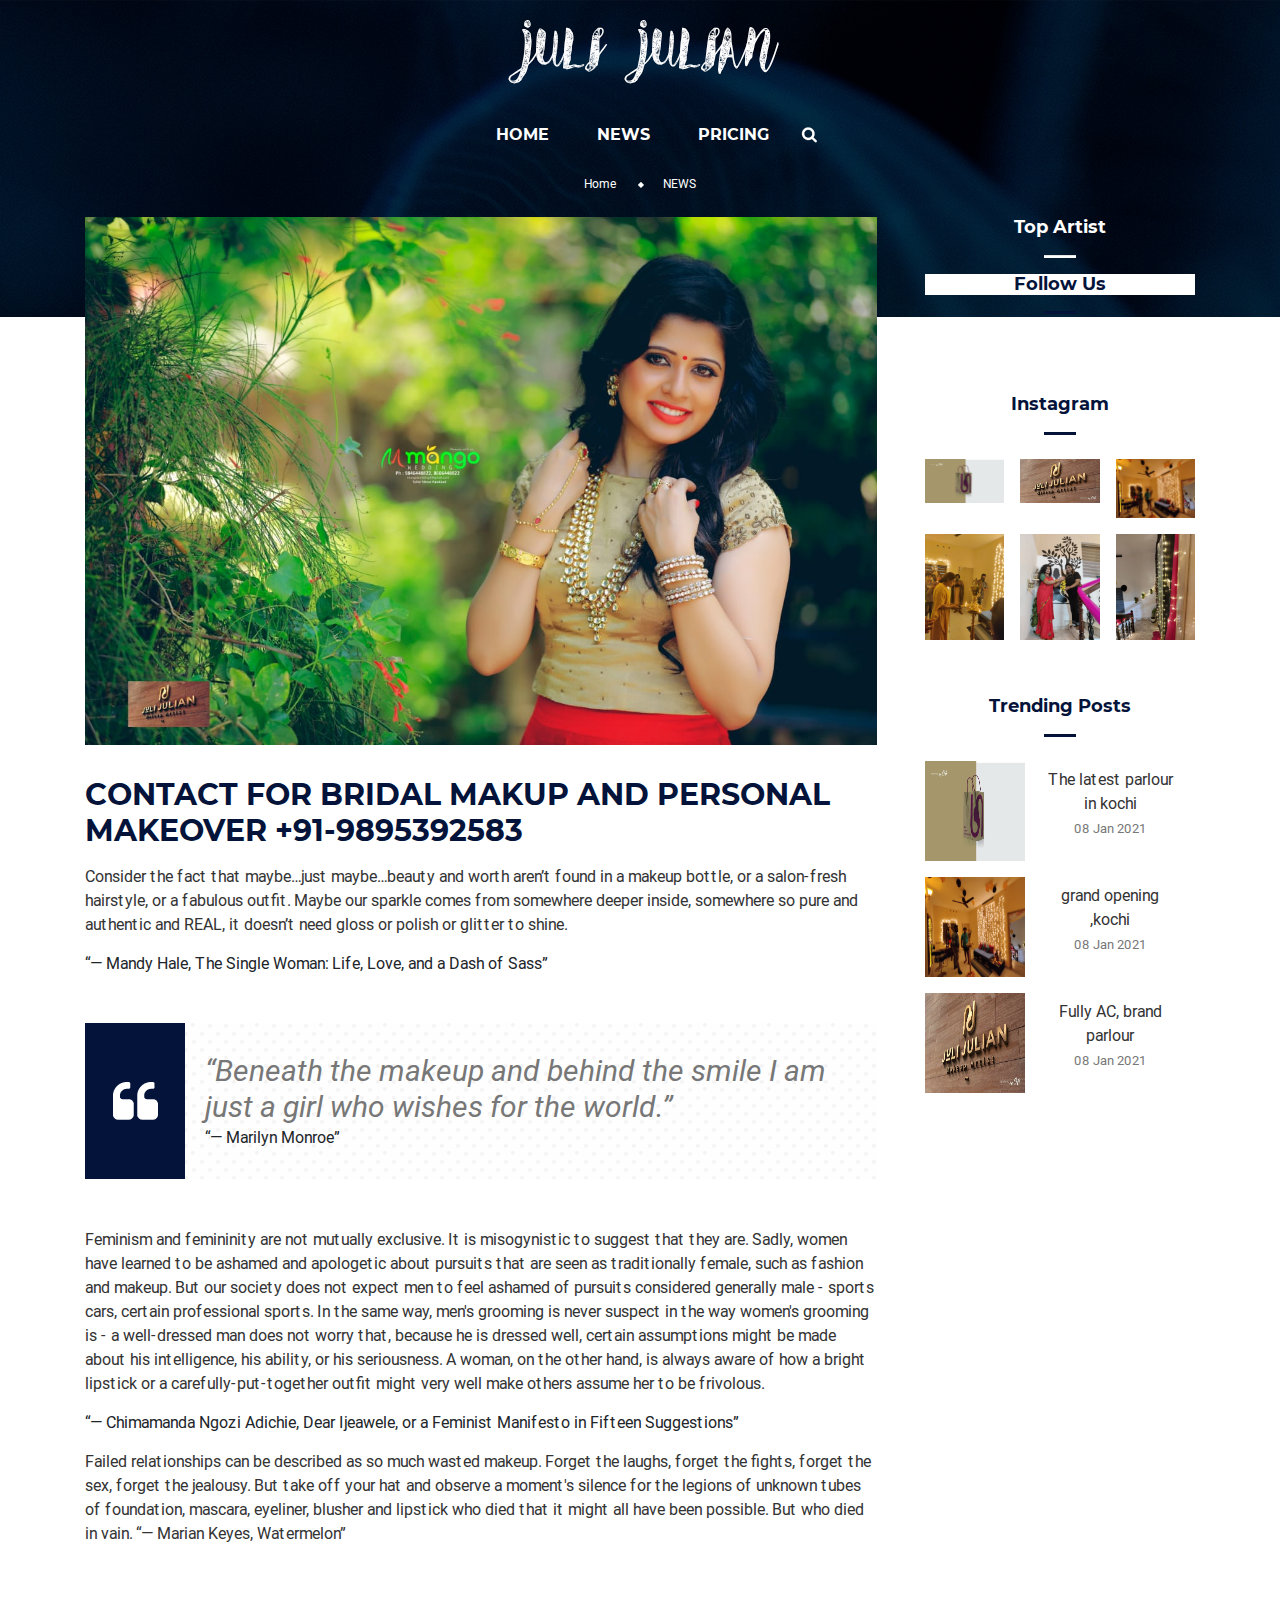
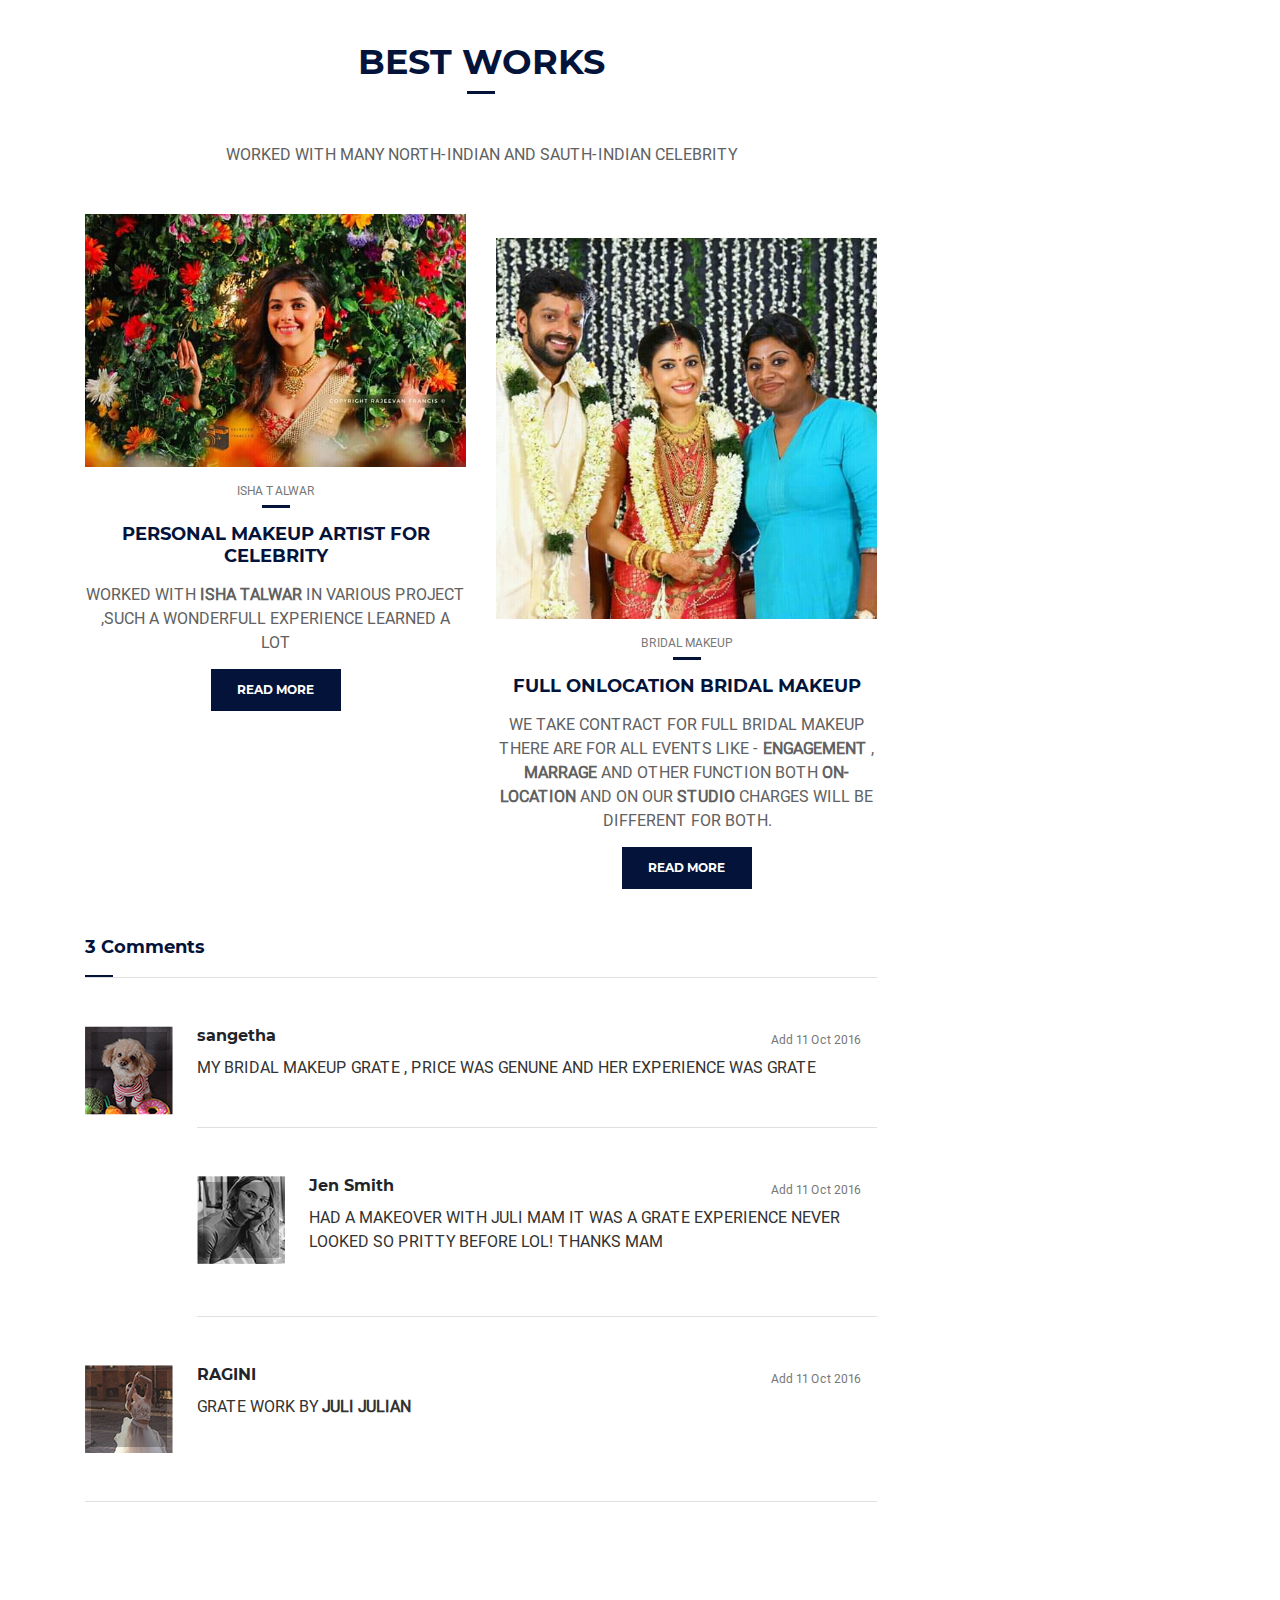
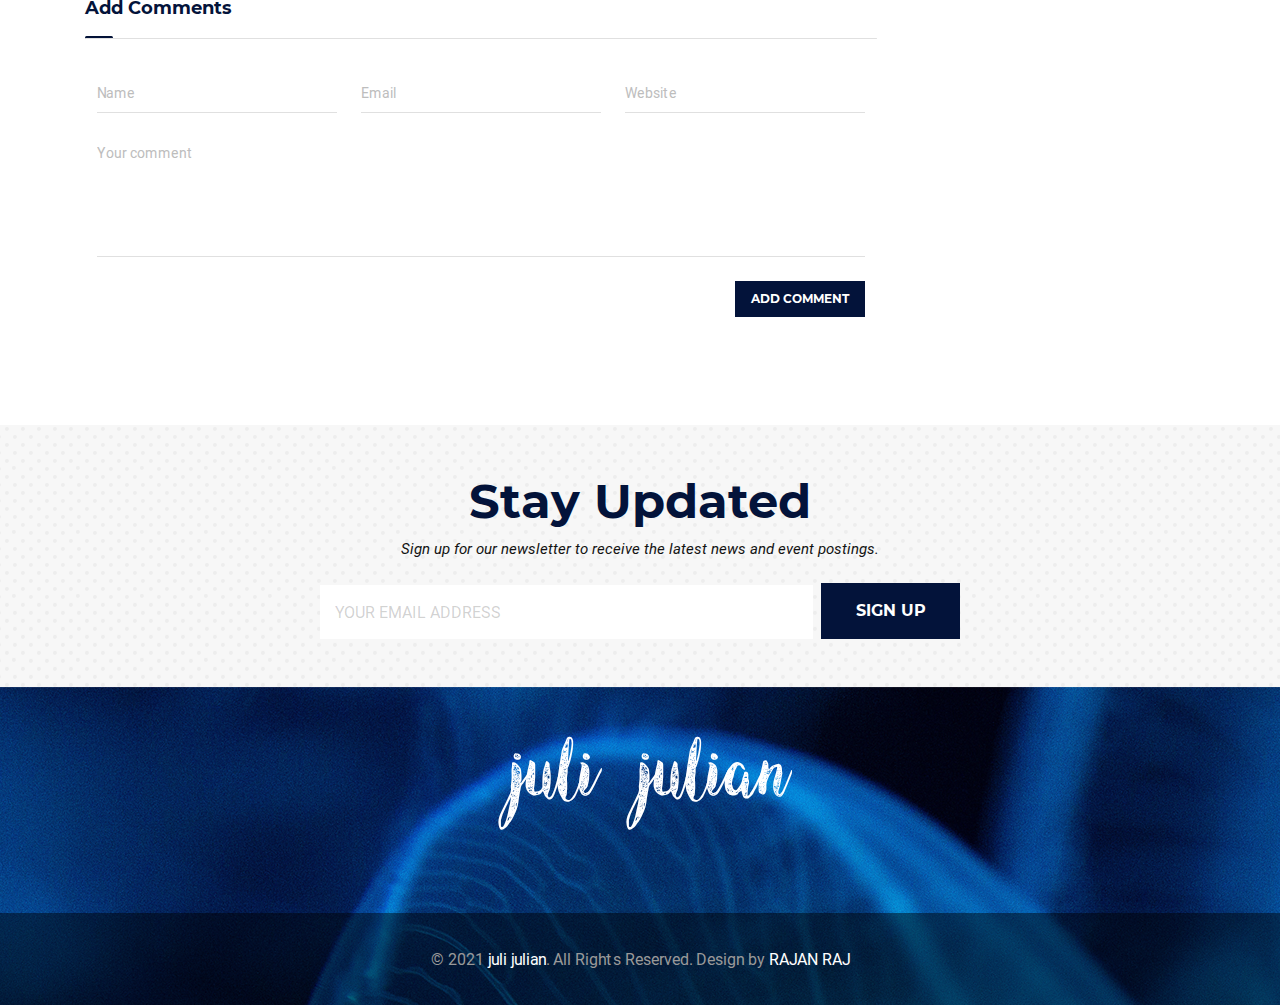
<file: article.html>
<!doctype html>
<html lang="en">

<head>
    <!-- Required meta tags -->
    <meta charset="utf-8">
    <meta name="viewport" content="width=device-width, initial-scale=1, shrink-to-fit=no">
    <link rel="stylesheet" href="https://use.fontawesome.com/releases/v5.7.2/css/all.css"
        integrity="sha384-fnmOCqbTlWIlj8LyTjo7mOUStjsKC4pOpQbqyi7RrhN7udi9RwhKkMHpvLbHG9Sr" crossorigin="anonymous">
    <link rel="stylesheet" href="assets/css/bootstrap.min.css">
    <link rel="stylesheet" href="assets/css/style.css">
    <title>juli julian</title>
</head>

<body class="article-pg">
    <header class="mt-0 pt-0">
        <div class="bg-cover clearfix pt-3">
            <h2 class="logo">JULI JULIAN</h2>
            <nav class="nav nav-fill mx-auto">
                <li class="nav-item">
                    <a class="nav-link" href="https://www.facebook.com/juli.anil.9" target="_blank"><i
                            class="fab fa-facebook-f"></i></a>
                </li>
                <!-- <li class="nav-item">
                    <a class="nav-link" href="#" target="_blank"><i
                            class="fab fa-twitter"></i></a>
                </li> -->
                <li class="nav-item">
                    <a class="nav-link" href="https://www.instagram.com/juli_julian_makeover_studio/"><i class="fab fa-instagram"></i></a>
                </li>
                <li class="nav-item">
                    <a class="nav-link" href="https://www.youtube.com/channel/UC0j5ozGQ_A8vjv7QcT7unsg"><i class="fab fa-youtube"></i></a>
                </li>
                <!-- <li class="nav-item">
                    <a class="nav-link" href="#"><i class="fas fa-rss"></i></a>
                </li> -->
            </nav>
            <input type="text" id="nav-search" class="nav-search mx-auto" name="" class="form-control">
            <div class="ml-0 mr-0 pb-1">
                <nav class="navbar navbar-expand-md">
                    <button class="navbar-toggler ml-auto" data-target="#my-nav" data-toggle="collapse"
                        aria-controls="my-nav" aria-expanded="false" onclick="myFunction(this)"
                        aria-label="Toggle navigation">
                        <span class="bar1"></span> <span class="bar2"></span> <span class="bar3"></span>
                    </button>
                    <div id="my-nav" class="collapse navbar-collapse">
                        <ul class="navbar-nav mx-auto">
                            <li class="nav-item">
                                <a class="nav-link" href="index.html">HOME</a>
                            </li>
                            <li class="nav-item">
                                <a class="nav-link" href="article.html">NEWS</a>
                            </li>
                            <li class="nav-item">
                                <a class="nav-link" href="pricing.html">PRICING</a>
                            </li>
                            <!-- <li class="nav-item">
                                <a class="nav-link" href="pricing.html">CELEBS</a>
                            </li>
                            <li class="nav-item">
                                <a class="nav-link" href="pricing.html">PARLOUR</a>
                            </li>
                            <li class="nav-item">
                                <a class="nav-link" href="pricing.html">ON LOCATION</a>
                            </li> -->
                            <li class="nav-item">
                                <form action="" method="POST">
                                    <div class="input-group mt-0 mx-auto" style="width:16px;">
                                        <div class="">
                                            <img src="assets/images/search-icon.png" id="toggle-search"
                                                class="ml-2 toggle-search" alt="search icon">
                                        </div>
                                    </div>
                                </form>
                            </li>
                        </ul>
                    </div>
                </nav>
            </div>
            <ul class="nav nav-fill mx-auto breadc pb-3">
                <li class="nav-item">
                    <a class="nav-link active" href="index.html">Home</a>
                </li>
                <li><img src="assets/images/star-shape.png" class="mt-2" alt=""></li>
                <li class="nav-item">
                    <a class="nav-link" href="#">NEWS</a>
                </li>
            </ul>
        </div>
    </header>
    <div class="container-fluid ar-content">
        <div class="container">
            <div class="row">
                <div class="col-lg-9 pr-5">
                    <!-- big image area--------------------------------------- -->
                    <div class="card ar-img-over">
                        <img class="card-img" src="assets/images/new-asset/pic23.jpeg" alt="">
                        <div class="card-img-overlay">
                            <a href="#" class="d-flex align-items-center justify-content-center"><img
                                    src="assets/images/full-screen.png" alt=""></a>
                        </div>
                    </div>
                    <div class="row date-time mt-3">
                        <div class="col text-white">
                            <!-- <a href="#"> <i class="fas fa-retweet"></i> Share</a> -->
                        </div>
                        <!-- <div class="col text-right"><a href="#"> June 3, 2020 &nbsp; 6 <i class="far fa-comments"></i></a></div> -->
                    </div>
                    <h2>CONTACT FOR BRIDAL MAKUP AND PERSONAL MAKEOVER +91-9895392583</h2>
                    <p>
                        Consider the fact that maybe…just maybe…beauty and worth aren’t found in a makeup bottle, or a
                        salon-fresh hairstyle, or a fabulous outfit. Maybe our sparkle comes from somewhere deeper
                        inside, somewhere so pure and authentic and REAL, it doesn’t need gloss or polish or glitter to
                        shine.

                    </p>
                    <q>― Mandy Hale, The Single Woman: Life, Love, and a Dash of Sass</q>
                    <div class="media my-5">
                        <div class="q-box d-flex align-items-center justify-content-center"><img
                                src="assets/images/quote.png" alt=""></div>
                        <div class="bbg media-body">
                            <h5 class="mb-0">“Beneath the makeup and behind the smile I am just a girl who wishes for
                                the world.”</h5>
                            <q>― Marilyn Monroe</q>
                        </div>
                    </div>
                    <p>
                        Feminism and femininity are not mutually exclusive. It is misogynistic to suggest that they are.
                        Sadly, women have learned to be ashamed and apologetic about pursuits that are seen as
                        traditionally female, such as fashion and makeup. But our society does not expect men to feel
                        ashamed of pursuits considered generally male - sports cars, certain professional sports. In the
                        same way, men's grooming is never suspect in the way women's grooming is - a well-dressed man
                        does not worry that, because he is dressed well, certain assumptions might be made about his
                        intelligence, his ability, or his seriousness. A woman, on the other hand, is always aware of
                        how a bright lipstick or a carefully-put-together outfit might very well make others assume her
                        to be frivolous.</p>
                    <q>― Chimamanda Ngozi Adichie, Dear Ijeawele, or a Feminist Manifesto in Fifteen Suggestions</q>
                    <p> Failed relationships can be described as so much wasted makeup.
                        Forget the laughs, forget the fights, forget the sex, forget the jealousy. But take off your hat
                        and observe a moment's silence for the legions of unknown tubes of foundation, mascara,
                        eyeliner, blusher and lipstick who died that it might all have been possible. But who died in
                        vain.
                        <q>― Marian Keyes, Watermelon</q>
                    </p>
                    <h2 class="text-center fs-35 mt-5 pt-5 mb-0 pb-2">BEST WORKS</h2>
                    <hr class="mt-0 pt-0" />
                    <p class="text-center second-clr my-5">WORKED WITH MANY NORTH-INDIAN AND SAUTH-INDIAN  
                       CELEBRITY</p>
                    <div class="row">
                        <div class="col-md-6">
                            <img src="assets/images/new-asset/pic12.jpeg" class="w-100" alt="">
                            <p class="img-tag text-center">ISHA TALWAR</p>
                            <hr class="mt-0" />
                            <h3 class="text-center">PERSONAL MAKEUP ARTIST FOR CELEBRITY</h3>
                            <!-- <ul class="nav nav-fill mx-auto pb-3">
                                <li class="nav-item">
                                    <a class="nav-link" href="#">By John Doe</a>
                                </li>
                                <li><span>.</span></li>
                                <li class="nav-item">
                                    <a class="nav-link" href="#">10 Oct 2020</a>
                                </li>
                                <li><span>.</span></li>
                                <li class="nav-item">
                                    <a class="nav-link" href="#">12 Comments</a>
                                </li>
                            </ul> -->
                            <p class="second-clr text-center">WORKED WITH <B>ISHA TALWAR </B>
                            IN VARIOUS PROJECT ,SUCH A WONDERFULL EXPERIENCE 
                                LEARNED A LOT </p>
                            <a href="#" class="btn text-uppercase text-center mx-auto">Read More</a>
                        </div>
                        <div class="col-md-6 mt-md-4">
                            <img src="assets/images/new-asset/pic15.jpeg" class="w-100" alt="">
                            <p class="img-tag text-center">BRIDAL MAKEUP</p>
                            <hr class="mt-0" />
                            <h3 class="text-center">FULL ONLOCATION BRIDAL MAKEUP </h3>
                            <!-- <ul class="nav nav-fill mx-auto pb-3">
                                <li class="nav-item">
                                    <a class="nav-link" href="#">RAGINI</a>
                                </li>
                                <li><span>.</span></li>
                                <li class="nav-item">
                                    <a class="nav-link" href="#">10 Oct 2016</a>
                                </li>
                                <li><span>.</span></li>
                                <li class="nav-item">
                                    <a class="nav-link" href="#">12 Comments</a>
                                </li>
                            </ul> -->
                            <p class="second-clr text-center">WE TAKE CONTRACT FOR FULL BRIDAL MAKEUP THERE ARE 
                                FOR ALL EVENTS LIKE - <B>ENGAGEMENT</B> , <B>MARRAGE</B> AND OTHER FUNCTION 
                                BOTH <B>ON-LOCATION</B> AND ON OUR <B>STUDIO</B> CHARGES WILL BE DIFFERENT FOR BOTH. 
                            </p>
                            <a href="#" class="btn text-uppercase text-center mx-auto">Read More</a>
                        </div>
                    </div>
                    <div class="comment-section mt-5">
                        <h3>3 Comments</h3>
                        <hr class="ml-0" />
                        <div class="media pt-5">
                            <div class="card mr-4">
                                <img src="assets/images/comment-user1.png" alt="" class="card-img">
                                <div class="card-img-overlay">
                                </div>
                            </div>
                            <div class="media-body">
                                <div class="row">
                                    <div class="col text-left">
                                        <h4>sangetha</h4>
                                    </div>
                                    <div class="col text-right">
                                        <p class="my-0"><span>Add 11 Oct 2016</span> <a href="#" class="ml-3"></a>
                                        </p>
                                    </div>
                                </div>
                                <p>MY BRIDAL MAKEUP GRATE , PRICE WAS GENUNE AND HER EXPERIENCE WAS GRATE </p>
                                <div class="media py-5 mt-5 both-border">
                                    <div class="card mr-4">
                                        <img src="assets/images/comment-user2.png" alt="" class="card-img">
                                        <div class="card-img-overlay">
                                        </div>
                                    </div>
                                    <div class="media-body">
                                        <div class="row">
                                            <div class="col text-left">
                                                <h4>Jen Smith</h4>
                                            </div>
                                            <div class="col text-right">
                                                <p class="my-0"><span>Add 11 Oct 2016</span> <a href="#"
                                                        class="ml-3"></a></p>
                                            </div>
                                        </div>
                                        <p>HAD A MAKEOVER WITH JULI MAM IT WAS A GRATE EXPERIENCE NEVER LOOKED SO PRITTY BEFORE LOL! THANKS MAM</p>
                                    </div>
                                </div>
                            </div>
                        </div>
                        <div class="media py-5 bottom-border">
                            <div class="card mr-4">
                                <img src="assets/images/comment-user3.png" alt="" class="card-img">
                                <div class="card-img-overlay">
                                </div>
                            </div>
                            <div class="media-body">
                                <div class="row">
                                    <div class="col text-left">
                                        <h4>RAGINI</h4>
                                    </div>
                                    <div class="col text-right">
                                        <p class="my-0"><span>Add 11 Oct 2016</span> <a href="#" class="ml-3"></a>
                                        </p>
                                    </div>
                                </div>
                                <p>GRATE WORK BY <B>JULI JULIAN</B></p>
                            </div>
                        </div>
                    </div>
                    <div class="comment-form my-5 pt-5">
                        <h3>Add Comments</h3>
                        <hr class="ml-0" />
                        <hr class="s-br" />
                        <table class="table table-borderless mt-4">
                            <tr>
                                <td><input type="text" class="form-control" placeholder="Name" /></td>
                                <td><input type="email" class="form-control" placeholder="Email" /> </td>
                                <td><input type="url" class="form-control" placeholder="Website" /> </td>
                            </tr>
                            <tr>
                                <td colspan="3"><textarea class="form-control" placeholder="Your comment"></textarea>
                                </td>
                            </tr>
                            <tr>
                                <td colspan="3"><button id="comment" class="btn text-uppercase ml-auto d-block" onclick="popUp()">Add Comment</button>
                                </td>
                            </tr>
                        </table>
                    </div>
                    
                </div>
                <!-- --------------------------------------------------------artist intro area--------- -->
                <div class="col-lg-3 pl-0">
                    <div class="sidebar">
                        <h3 class="text-center text-white">Top Artist</h3>
                        <hr class="bg-white" />
                        <div class="owl-carousel owl-carousel4 owl-theme">
                            <div>
                                <div class="card pb-5"> <img class="card-img link-img rounded"
                                        src="assets/images/new-asset/pic18.jpeg" alt="">
                                </div>
                                <h3 class="text-center mt-3 mb-0">Juli Julian</h3>
                                <p class="text-center mt-1 third-clr">Makeup Artist</p>
                            </div>
                            <div>
                                <div class="card pb-5"> <img class="card-img link-img rounded"
                                        src="assets/images/new-asset/pic18.jpeg" alt="">
                                </div>
                                <h3 class="text-center mt-3 mb-0">Juli Julian</h3>
                                <p class="text-center mt-1 third-clr">Makeup Artist</p>
                            </div>
                            <div>
                                <div class="card pb-5"> <img class="card-img link-img rounded"
                                        src="assets/images/new-asset/pic18.jpeg" alt="">
                                </div>
                                <h3 class="text-center mt-3 mb-0">Juli Julian</h3>
                                <p class="text-center mt-1 third-clr">Makeup Artist</p>
                            </div>
                            <div>
                                <div class="card pb-5"> <img class="card-img link-img rounded"
                                        src="assets/images/new-asset/pic18.jpeg" alt="">
                                </div>
                                <h3 class="text-center mt-3 mb-0">Juli Julian</h3>
                                <p class="text-center mt-1 third-clr">Makeup Artist</p>
                            </div>
                        </div>
                        <!-- ---------------------------------facebook post area ------------------ -->
                        <div class="owl-carousel bg-gray owl-carousel5 owl-theme my-5 pb-5">
                            <div>
                                <div class="card bg-gray">
                                    <h3 class="text-center mt-3 mb-0">Facebook Posts</h3>
                                    <hr class="mx-auto" />
                                    <p class="text-center mt-1">some post will go heair
                                        visit us on face book some post will go heair
                                        visit us on face book </p>
                                    <p class="text-center my-1"><span>14 minutes ago</span></p>
                                </div>
                            </div>
                            <div>
                                <div class="card bg-gray">
                                    <h3 class="text-center mt-3 mb-0">Facebook Posts</h3>
                                    <hr class="mx-auto" />
                                    <p class="text-center mt-1"> some post will go heair
                                        visit us on face book some post will go heair
                                        visit us on face book</p>
                                    <p class="text-center my-1"><span>14 minutes ago</span></p>
                                </div>
                            </div>
                            <div>
                                <div class="card bg-gray">
                                    <h3 class="text-center mt-3 mb-0">Facebook Posts</h3>
                                    <hr class="mx-auto" />
                                    <p class="text-center mt-1">some post will go heair
                                        visit us on face book some post will go heair
                                        visit us on face book </p>
                                    <p class="text-center my-1"><span>14 minutes ago</span></p>
                                </div>
                            </div>
                            <div>
                                <div class="card bg-gray">
                                    <h3 class="text-center mt-3 mb-0">Facebook Post</h3>
                                    <hr class="mx-auto" />
                                    <p class="text-center mt-1"> </p>
                                    <p class="text-center my-1"><span>14 minutes ago</span></p>
                                </div>
                            </div>
                        </div>
                        <h3 class="text-center bg-white">Follow Us</h3>
                        <hr class="mx-auto" />
                        <nav class="nav nav-fill mx-auto mb-5">
                            <li class="nav-item">
                                <a class="nav-link" href="https://www.facebook.com/juli.anil.9" target="_blank"><i
                                        class="fab fa-facebook-f"></i></a>
                            </li>
                            <!-- <li class="nav-item">
                                <a class="nav-link" href="#" target="_blank"><i
                                        class="fab fa-twitter"></i></a>
                            </li> -->
                            <li class="nav-item">
                                <a class="nav-link" href="https://www.instagram.com/juli_julian_makeover_studio/"><i class="fab fa-instagram"></i></a>
                            </li>
                            <li class="nav-item">
                                <a class="nav-link" href="https://www.youtube.com/channel/UC0j5ozGQ_A8vjv7QcT7unsg"><i class="fab fa-youtube"></i></a>
                            </li>
                            <!-- <li class="nav-item">
                                <a class="nav-link" href="#"><i class="fas fa-rss"></i></a>
                            </li> -->
                        </nav>
                        <!-- -------------------------------intagram pics will go here------------ -->
                        <h3 class="text-center">Instagram</h3>
                        <hr class="mx-auto" />
                        <div class="row insta-links mt-2">
                            <div class="col-md-4 col-sm-6 col-6">
                                <div class="card">
                                    <img class="card-img w-100" src="assets/images/new-asset/1.jpeg" alt="">
                                    <div class="card-img-overlay d-flex justify-content-center align-items-center">
                                        <a href="#"><img src="assets/images/right-icon.png" alt=""></a>
                                    </div>
                                </div>
                            </div>
                            <div class="col-md-4 col-sm-6 col-6">
                                <div class="card">
                                    <img class="card-img w-100" src="assets/images/new-asset/2.jpeg" alt="">
                                    <div class="card-img-overlay d-flex justify-content-center align-items-center">
                                        <a href="#"><img src="assets/images/right-icon.png" alt=""></a>
                                    </div>
                                </div>
                            </div>
                            <div class="col-md-4 col-sm-6 col-6">
                                <div class="card">
                                    <img class="card-img w-100" src="assets/images/new-asset/3.jpeg" alt="">
                                    <div class="card-img-overlay d-flex justify-content-center align-items-center">
                                        <a href="#"><img src="assets/images/right-icon.png" alt=""></a>
                                    </div>
                                </div>
                            </div>
                            <div class="col-md-4 col-sm-6 col-6">
                                <div class="card">
                                    <img class="card-img w-100" src="assets/images/new-asset/4.jpeg" alt="">
                                    <div class="card-img-overlay d-flex justify-content-center align-items-center">
                                        <a href="#"><img src="assets/images/right-icon.png" alt=""></a>
                                    </div>
                                </div>
                            </div>
                            <div class="col-md-4 col-sm-6 col-6">
                                <div class="card">
                                    <img class="card-img w-100" src="assets/images/new-asset/5.jpeg" alt="">
                                    <div class="card-img-overlay d-flex justify-content-center align-items-center">
                                        <a href="#"><img src="assets/images/right-icon.png" alt=""></a>
                                    </div>
                                </div>
                            </div>
                            <div class="col-md-4 col-sm-6 col-6">
                                <div class="card">
                                    <img class="card-img w-100" src="assets/images/new-asset/6.jpeg" alt="">
                                    <div class="card-img-overlay d-flex justify-content-center align-items-center">
                                        <a href="#"><img src="assets/images/right-icon.png" alt=""></a>
                                    </div>
                                </div>
                            </div>
                        </div>
                        <h3 class="text-center mt-5">Trending Posts</h3>
                        <hr class="mx-auto" />
                        <div class="tranding-posts mt-4">
                            <div class="media my-3">
                                <div class="d-flex align-items-center justify-content-center"><a href="#"><img
                                            style="width: 100px; height: 100px;" src="assets/images/new-asset/1.jpeg"
                                            alt=""></a></div>
                                <div
                                    class="media-body text-center d-flex align-items-center justify-content-center flex-column px-3">
                                    <a href="#">The latest parlour
                                        in kochi</a>
                                    <p class="mt-1">08 Jan 2021</p>
                                </div>
                            </div>
                            <div class="media my-3">
                                <div class="d-flex align-items-center justify-content-center"><a href="#"><img
                                            style="width: 100px; height: 100px;" src="assets/images/new-asset/3.jpeg"
                                            alt=""></a></div>
                                <div
                                    class="media-body text-center d-flex align-items-center justify-content-center flex-column px-3">
                                    <a href="#">grand opening
                                        ,kochi</a>
                                    <p class="mt-1">08 Jan 2021</p>
                                </div>
                            </div>
                            <div class="media my-3">
                                <div class="d-flex align-items-center justify-content-center"><a href="#"><img
                                            style="width: 100px; height: 100px;" src="assets/images/new-asset/2.jpeg"
                                            alt=""></a></div>
                                <div
                                    class="media-body text-center d-flex align-items-center justify-content-center flex-column px-3">
                                    <a href="#">Fully AC,
                                        brand parlour</a>
                                    <p class="mt-1">08 Jan 2021</p>
                                </div>
                            </div>
                        </div>
                    </div>
                </div>
            </div>
        </div>
    </div>
    <div class="container-fluid jumbotron-fluid stay mt-5 pt-5 pb-5">
        <h2 class="text-center">Stay Updated</h2>
        <p class="text-center mt-2">Sign up for our newsletter to receive the latest news and event postings.</p>
        <div class="input-group mt-4 mx-auto" style="max-width: 640px">
            <input type="email" class="form-control" placeholder="YOUR EMAIL ADDRESS">
            <div class="">
                <button class="btn btn-success ml-2" type="submit" onclick="popUp2()" >SIGN UP</button>
            </div>
        </div>
    </div>
    <footer class="container-fluid pt-5">
        <div class="container">
            <h2 class="logo text-center">juli julian</h2>
            <nav class="nav nav-fill mx-auto mt-5">
                <li class="nav-item">
                    <a class="nav-link" href="https://www.facebook.com/juli.anil.9" target="_blank"><i
                            class="fab fa-facebook-f"></i></a>
                </li>
                <!-- <li class="nav-item">
                    <a class="nav-link" href="#" target="_blank"><i
                            class="fab fa-twitter"></i></a>
                </li> -->
                <li class="nav-item">
                    <a class="nav-link" href="https://www.instagram.com/juli_julian_makeover_studio/"><i class="fab fa-instagram"></i></a>
                </li>
                <li class="nav-item">
                    <a class="nav-link" href="https://www.youtube.com/channel/UC0j5ozGQ_A8vjv7QcT7unsg"><i class="fab fa-youtube"></i></a>
                </li>
                <!-- <li class="nav-item">
                    <a class="nav-link" href="#"><i class="fas fa-rss"></i></a>
                </li> -->
            </nav>
        </div>
        <div class="copyright mt-4">
            <p class="text-center">&copy; 2021 <a href="#" class="text-white">juli julian</a>. All Rights Reserved. Design
                by <a href="#" target="_blank" class="text-white">RAJAN RAJ</a></p>
        </div>
    </footer>
    
    <!-- <footer class="container-fluid pt-5">
        <div class="container">
            <h2 class="logo text-center">JULY JULIAN</h2>
            <nav class="nav nav-fill mx-auto mt-5">
                <li class="nav-item">
                    <a class="nav-link" href="https://facebook.com/fh5co" target="_blank"><i
                            class="fab fa-facebook-f"></i></a>
                </li>
                <li class="nav-item">
                    <a class="nav-link" href="https://facebook.com/fh5co" target="_blank"><i
                            class="fab fa-twitter"></i></a>
                </li>
                <li class="nav-item">
                    <a class="nav-link" href="#"><i class="fab fa-instagram"></i></a>
                </li>
                <li class="nav-item">
                    <a class="nav-link" href="#"><i class="fab fa-google-plus-g"></i></a>
                </li>
                <li class="nav-item">
                    <a class="nav-link" href="#"><i class="fas fa-rss"></i></a>
                </li>
            </nav>
        </div>
        <div class="copy-right mt-4">
            <p class="text-center">&copy; 2019 <a href="#" class="text-white">JULI JULIAN</a>. All Rights Reserved.
                Design
                by <a href="https://freehtml5.co/shahala" target="_blank" class="text-white">rajan.com</a>.</p>
        </div>
    </footer> -->
    <script src="assets/js/popper.min.js"></script>
    <script src="assets/js/jquery-1.12.0.min.js"></script>
    <script src="assets/js/bootstrap.min.js"></script>
    <script src="assets/js/owl.carousel.min.js"></script>
    <script src="assets/js/article.js"></script>
    <!-- j query cdn---------------- -->
    <script src="https://ajax.googleapis.com/ajax/libs/jquery/3.5.1/jquery.min.js"></script>
    <script>
        function popUp(){
            alert("your comment will be added once verified thanks!")
        }
        function popUp2(){
            alert("congrats! we will keep you updated thanks")
        }



        // $(function(){
        //     $('comment').click(function(){
        //         $("popupdiv").dialog( {
        //             title:"juli julian says",
        //             width:600px,
        //             height:400px,
        //             modal:true,
        //             buttons:{
        //                 Close:
        //                 function(){
        //                     $(this).dialog('close');
        //                 }
        //                 }
        //             }
        //         });
        //     });
        // });
        
    </script>
</body>

</html>
</file>
<file: assets/css/style.css>
/*
 * Shahala: Free Template by FreeHTML5.co
 * Author: https://freehtml5.co
 * Facebook: https://facebook.com/fh5co
 * Twitter: https://twitter.com/fh5co
 */
 
html, body, div, span, applet, object, iframe,
h1, h2, h3, h4, h5, h6, p, blockquote, pre,
a, abbr, acronym, address, big, cite, code,
del, dfn, em, img, ins, kbd, q, s, samp,
small, strike, strong, sub, sup, tt, var,
b, u, i, center,
dl, dt, dd, ol, ul, li,
fieldset, form, label, legend,
table, caption, tbody, tfoot, thead, tr, th, td,
article, aside, canvas, details, embed,
figure, figcaption, footer, header, hgroup,
menu, nav, output, ruby, section, summary,
time, mark, audio, video {
  margin: 0;
  padding: 0; }

@font-face {
  font-family: "Angeline_Vintage";
  src: url(../fonts/Angeline_Vintage.ttf); }
@font-face {
  font-family: "Montserrat-Bold";
  src: url(../fonts/Montserrat-Bold.ttf); }
@font-face {
  font-family: "Roboto-Regular";
  src: url(../fonts/Roboto-Regular.ttf); }
@font-face {
  font-family: "Roboto-Italic";
  src: url(../fonts/Roboto-Italic.ttf); }
body {
  font-family: "Roboto-Regular";
  font-size: 16px; }

h1, h2, h3, h4, h5, h6 {
  font-family: "Montserrat-Bold"; }

.container-fluid {
  padding: 0; }

.card {
  border: none;
  border-radius: 0; }
  .card img {
    border-radius: 0; }

header .card a, .vr-gallery a.btn {
  background-color: #03133a;
  width: 200px;
  padding: 12px 0;
  color: #ffffff;
  font-family: "Montserrat-Bold";
  margin-top: 20px;
  border-radius: 0; }
  header .card a:hover, .vr-gallery a.btn:hover {
    background: #ffffff;
    color: #03133a; }

header {
  background-image: url(../images/home-bg.png);
  text-align: center;
  padding: 20px 0;
  padding-bottom: 50px; }
  header .bg-cover {
    background: rgba(0, 0, 0, 0.7); }
  header .input-group input {
    display: none; }
  header h2.logo {
    font-size: 50px;
    font-family: "Angeline_Vintage";
    color: #ffffff;
    margin-top: 5px;
    margin-bottom: 10px; }
  header .nav-fill {
    max-width: 250px; }
    header .nav-fill a {
      color: #ffffff; }
    header .nav-fill li:hover a {
      color: #03133a; }
  header .navbar li.nav-item a.nav-link {
    font-family: "Montserrat-Bold";
    color: #ffffff;
    padding-right: 1.5rem;
    padding-left: 1.5rem; }
  header .card {
    color: #ffffff; }
    header .card p {
      text-transform: uppercase; }
    header .card hr {
      margin-top: 5px;
      width: 30px;
      border: 1px solid #03133a; }
    header .card h2 {
      font-size: 40px;
      max-width: 510px;
      margin: 20px auto; }
    @media (max-width: 1299px) {
      header .card h2 {
        font-size: 24px; }
      header .card a {
        width: auto;
        padding: 8px 15px;
        font-size: 12px; } }
    @media (max-width: 767px) {
      header .card h2 {
        font-size: 36px; }
      header .card a {
        width: auto;
        padding: 12px 15px;
        font-size: 16px; } }
    @media (max-width: 500px) {
      header .card h2 {
        font-size: 24px; }
      header .card a {
        width: auto;
        padding: 8px 15px;
        font-size: 14px; } }
  header .col-md-3 {
    text-align: center;
    padding: 5px 2.5px !important; }
    header .col-md-3.first {
      padding-left: 15px !important; }
    header .col-md-3.last {
      padding-right: 15px !important; }
    header .col-md-3 img {
      max-height: 227px; }
    header .col-md-3 h5 {
      position: relative;
      left: 50%;
      top: 50%;
      transform: translate(-50%, -50%); }
  header .bar1, header .bar2, header .bar3 {
    width: 25px;
    height: 2px;
    background-color: #fff;
    margin: 5px 0;
    transition: 0.4s;
    display: block;
    position: relative; }
  header .change .bar1 {
    -webkit-transform: rotate(-42deg) translate(-2px, 6px);
    transform: rotate(-42deg) translate(-2px, 6px); }
  header .change .bar2 {
    opacity: 0; }
  header .change .bar3 {
    -webkit-transform: rotate(46deg) translate(-4px, -8px);
    transform: rotate(46deg) translate(-4px, -8px); }

.nav-search {
  display: none;
  max-width: 600px;
  width: 100%;
  margin: 10px 0;
  padding: 10px;
  height: auto; }

.toggle-search {
  margin-top: 12px;
  cursor: pointer; }

.owl-carousel, .owl-carousel .owl-item {
  -webkit-tap-highlight-color: transparent;
  position: relative; }

.owl-carousel {
  display: none;
  width: 100%;
  z-index: 1; }

.owl-carousel .owl-stage {
  position: relative;
  -ms-touch-action: pan-Y;
  touch-action: manipulation;
  -moz-backface-visibility: hidden; }

.owl-carousel .owl-stage:after {
  content: ".";
  display: block;
  clear: both;
  visibility: hidden;
  line-height: 0;
  height: 0; }

.owl-carousel .owl-stage-outer {
  position: relative;
  overflow: hidden;
  -webkit-transform: translate3d(0, 0, 0); }

.owl-carousel .owl-item, .owl-carousel .owl-wrapper {
  -webkit-backface-visibility: hidden;
  -moz-backface-visibility: hidden;
  -ms-backface-visibility: hidden;
  -webkit-transform: translate3d(0, 0, 0);
  -moz-transform: translate3d(0, 0, 0);
  -ms-transform: translate3d(0, 0, 0); }

.owl-carousel .owl-item {
  min-height: 1px;
  float: left;
  -webkit-backface-visibility: hidden;
  -webkit-touch-callout: none; }

.owl-carousel .owl-item img {
  display: block;
  width: 100%; }

.owl-carousel .owl-dots.disabled, .owl-carousel .owl-nav.disabled {
  display: none; }

.no-js .owl-carousel, .owl-carousel.owl-loaded {
  display: block; }

.owl-carousel .owl-dot, .owl-carousel .owl-nav .owl-next, .owl-carousel .owl-nav .owl-prev {
  cursor: pointer;
  -webkit-user-select: none;
  -khtml-user-select: none;
  -moz-user-select: none;
  -ms-user-select: none;
  user-select: none; }

.owl-carousel .owl-nav button.owl-next, .owl-carousel .owl-nav button.owl-prev, .owl-carousel button.owl-dot {
  background: 0 0;
  color: inherit;
  border: none;
  padding: 0 !important;
  font: inherit; }

.owl-carousel.owl-loading {
  opacity: 0;
  display: block; }

.owl-carousel.owl-hidden {
  opacity: 0; }

.owl-carousel.owl-refresh .owl-item {
  visibility: hidden; }

.owl-carousel.owl-drag .owl-item {
  -ms-touch-action: pan-y;
  touch-action: pan-y;
  -webkit-user-select: none;
  -moz-user-select: none;
  -ms-user-select: none;
  user-select: none; }

.owl-carousel.owl-grab {
  cursor: move;
  cursor: grab; }

.owl-carousel.owl-rtl {
  direction: rtl; }

.owl-carousel.owl-rtl .owl-item {
  float: right; }

.owl-carousel .animated {
  animation-duration: 1s;
  animation-fill-mode: both; }

.owl-carousel .owl-animated-in {
  z-index: 0; }

.owl-carousel .owl-animated-out {
  z-index: 1; }

.owl-carousel .fadeOut {
  animation-name: fadeOut; }

@keyframes fadeOut {
  0% {
    opacity: 1; }
  100% {
    opacity: 0; } }
.owl-height {
  transition: height .5s ease-in-out; }

.owl-carousel .owl-item .owl-lazy {
  opacity: 0;
  transition: opacity .4s ease; }

.owl-carousel .owl-item .owl-lazy:not([src]), .owl-carousel .owl-item .owl-lazy[src^=""] {
  max-height: 0; }

.owl-carousel .owl-item img.owl-lazy {
  transform-style: preserve-3d; }

.owl-carousel .owl-video-wrapper {
  position: relative;
  height: 100%;
  background: #000; }

.owl-carousel .owl-video-play-icon {
  position: absolute;
  height: 80px;
  width: 80px;
  left: 50%;
  top: 50%;
  margin-left: -40px;
  margin-top: -40px;
  background: url(owl.video.play.png) no-repeat;
  cursor: pointer;
  z-index: 1;
  -webkit-backface-visibility: hidden;
  transition: transform .1s ease; }

.owl-carousel .owl-video-play-icon:hover {
  -ms-transform: scale(1.3, 1.3);
  transform: scale(1.3, 1.3); }

.owl-carousel .owl-video-playing .owl-video-play-icon, .owl-carousel .owl-video-playing .owl-video-tn {
  display: none; }

.owl-carousel .owl-video-tn {
  opacity: 0;
  height: 100%;
  background-position: center center;
  background-repeat: no-repeat;
  background-size: contain;
  transition: opacity .4s ease; }

.owl-carousel .owl-video-frame {
  position: relative;
  z-index: 1;
  height: 100%;
  width: 100%; }

.video-player {
  padding: 40px 0; }
  .video-player hr {
    background-color: #333333;
    margin-top: 100px; }
  .video-player .screen {
    max-height: 500px;
    width: 100%;
    height: 100%; }
    .video-player .screen iframe {
      width: 100%; }
  .video-player .play-list {
    max-width: 900px;
    margin: 20px auto; }
  .video-player .owl-stage-outer img {
    cursor: pointer; }
  .video-player .owl-nav {
    margin-top: -75px;
    display: block !important;
    left: 0;
    right: 0;
    position: relative; }
    .video-player .owl-nav .owl-prev, .video-player .owl-nav .owl-next {
      float: left;
      color: #ffffff !important;
      background: #03133a !important;
      border-radius: 3px;
      box-shadow: 0px 3px 9px 0px rgba(0, 0, 0, 0.48);
      width: 41px;
      height: 41px;
      margin-left: -20px;
      font-size: 12px !important; }
    .video-player .owl-nav .owl-next {
      right: 0;
      float: right;
      margin-right: -20px; }

.light-bg {
  background: #f7f7f7; }

.vr-gallery p {
  font-size: 15px;
  color: #444444; }
  .vr-gallery p small {
    font-size: 11px;
    color: #03133a;
    text-transform: uppercase;
    font-weight: 700;
    letter-spacing: 2px; }
.vr-gallery .pd-md {
  padding-left: 0 !important;
  padding-right: 0 !important;
  margin-left: 0 !important;
  margin-right: 0 !important; }
  .vr-gallery .pd-md img {
    width: 100%; }
@media (max-width: 767px) {
  .vr-gallery .col-md-4 {
    padding-left: 0 !important;
    padding-right: 0 !important;
    margin-left: 0 !important;
    margin-right: 0 !important; } }
.vr-gallery h3 {
  font-size: 18px;
  color: #333333;
  margin-top: 5px;
  margin-bottom: 20px; }
.vr-gallery .cus-pd {
  padding: 50px 55px 10px 55px; }
.vr-gallery .cus-pd2 {
  padding: 40px 45px 10px 45px; }
.vr-gallery .card {
  height: 100%; }
  .vr-gallery .card img {
    width: 100%; }
  .vr-gallery .card .card-img-overlay h5 {
    font-size: 22px;
    color: #ffffff; }
  .vr-gallery .card .card-img-overlay.opacity {
    background-color: rgba(0, 0, 0, 0.459); }
.vr-gallery .cus-arrow-left::before, .vr-gallery .cus-arrow-up::before {
  position: absolute;
  content: "";
  border: 20px solid transparent; }
.vr-gallery .cus-arrow-left::before {
  border-color: transparent #f7f7f7 transparent transparent;
  left: 0;
  margin-left: -40px;
  top: 20px; }
@media (max-width: 991px) {
  .vr-gallery .cus-arrow-left {
    padding-left: 15px;
    padding-right: 15px; }
    .vr-gallery .cus-arrow-left::before {
      border-width: 15px;
      border-color: transparent transparent #f7f7f7 transparent;
      margin-top: -50px;
      left: 50px; } }
.vr-gallery .cus-arrow-up::before {
  border-width: 15px;
  border-color: transparent transparent #f7f7f7 transparent;
  margin-top: -70px;
  left: 20px; }
.vr-gallery .contact-box {
  background: #f7f7f7;
  display: inline-block;
  max-width: 382px;
  padding: 40px 55px 40px 55px;
  position: absolute;
  left: 0;
  bottom: 0; }
  .vr-gallery .contact-box::after {
    position: absolute;
    content: "";
    border: 15px solid transparent;
    border-color: #03133a;
    right: 0;
    top: 0; }
.vr-gallery a.btn {
  width: 225px; }
  .vr-gallery a.btn:hover {
    background: #f7f7f7; }
.vr-gallery .play-1 {
  position: absolute;
  left: 50%;
  top: 40%;
  transform: translate(-50%, -40%); }
  .vr-gallery .play-1 + h5 {
    position: absolute;
    left: 0;
    right: 0;
    top: 55%;
    transform: translateY(-55%); }

.bg-gray {
  background: #f7f7f7; }

.yu2fvl {
  z-index: 9999;
  top: 0; }

.yu2fvl-iframe {
  display: block;
  height: 100%;
  width: 100%;
  border: 0; }

.yu2fvl-overlay {
  z-index: 9998;
  background: #000;
  opacity: 0.8; }

.yu2fvl-close {
  position: absolute;
  top: -20px;
  right: -20px;
  color: #fff;
  border: 0;
  background: none;
  cursor: pointer; }

.fh5co-recent-news h2 {
  font-size: 30px;
  color: #03133a; }
.fh5co-recent-news hr {
  background: #03133a;
  margin: 10px auto;
  width: 60px;
  height: 3px; }
.fh5co-recent-news .card-img-overlay {
  background-color: rgba(0, 0, 0, 0.67);
  transition: all 0.5s;
  -webkit-transition: all 0.5s;
  -ms-transition: all 0.5s;
  -moz-transition: all 0.5s; }
  .fh5co-recent-news .card-img-overlay .top-area, .fh5co-recent-news .card-img-overlay .bottom-area {
    display: none; }
  .fh5co-recent-news .card-img-overlay:hover {
    background-color: rgba(0, 0, 0, 0); }
    .fh5co-recent-news .card-img-overlay:hover .top-area, .fh5co-recent-news .card-img-overlay:hover .bottom-area {
      display: block; }
.fh5co-recent-news .top-area {
  background-color: rgba(0, 0, 0, 0.612);
  position: absolute;
  display: block;
  padding: 15px;
  left: 0;
  right: 0;
  top: 0; }
  .fh5co-recent-news .top-area .fa-heart {
    color: #777777; }
.fh5co-recent-news .bottom-area {
  position: absolute;
  display: block;
  padding: 15px;
  left: 0;
  right: 0;
  bottom: 0;
  font-size: 14px;
  font-family: "Roboto-Italic";
  background-color: rgba(0, 0, 0, 0.612); }
  .fh5co-recent-news .bottom-area h4 {
    font-size: 16px; }

.stay {
  background: url(../images/stay-bg.png);
  background-repeat: repeat; }
  .stay h2 {
    font-size: 48px;
    color: #03133a; }
  .stay p {
    font-family: "Roboto-Italic";
    font-size: 15px;
    color: #131313; }
  .stay input {
    border: none;
    font-size: 16px;
    font-family: "Roboto-Regular";
    padding: 15px;
    border-radius: 0;
    height: auto; }
  .stay ::placeholder {
    font-family: "Roboto-Regular";
    color: rgba(19, 19, 19, 0.2); }
  .stay button {
    width: 139px;
    font-family: "Montserrat-Bold";
    font-size: 16px;
    padding: 15px 0;
    margin-top: -2px;
    border-radius: 0;
    background: #03133a;
    border-color: #03133a; }
    .stay button:hover {
      background: #06236a;
      border-color: #06236a; }

footer {
  background-image: url(../images/home-bg.png); }
  footer h2.logo {
    font-size: 75px;
    font-family: "Angeline_Vintage";
    color: #ffffff; }
  footer .nav-fill {
    max-width: 250px; }
    footer .nav-fill a {
      color: #ffffff; }
    footer .nav-fill li:hover a {
      color: #03133a; }
  footer .copyright {
    padding: 34px 0;
    background-color: rgba(0, 0, 0, 0.451); }
    footer .copyright p {
      color: #999999; }

.article-pg header {
  padding-bottom: 0; }
  .article-pg header .bg-cover {
    padding-bottom: 100px; }
.article-pg .breadc {
  max-width: 150px; }
  .article-pg .breadc .nav-item .nav-link {
    font-size: 12px;
    color: #ffffff !important; }

.ar-img-over:hover .card-img-overlay {
  display: block; }
.ar-img-over .card-img-overlay {
  background-color: rgba(0, 0, 0, 0.251);
  margin: 25px;
  display: none;
  padding: 0; }
  .ar-img-over .card-img-overlay a {
    display: inline-block;
    height: 53px;
    width: 53px;
    background: #0d131f; }

.date-time a {
  color: #00000f;
  font-size: 14px;
  font-size: "Roboto-Italic";
  text-decoration: none !important; }

.ar-content {
  margin-top: -100px;
  position: relative;
  z-index: 5; }
  .ar-content h2 {
    color: #03133a;
    font-size: 30px;
    margin: 15px 0; }
  .ar-content p {
    color: #333333;
    line-height: 1.5;
    margin: 15px 0; }
  .ar-content .q-box {
    background: #03133a;
    width: 100px; }
  .ar-content .my-5.media {
    align-items: stretch; }
    .ar-content .my-5.media .bbg.media-body {
      padding: 30px 20px;
      background: url(../images/quote-bg.png); }
    .ar-content .my-5.media h5 {
      font-family: "Roboto-Italic";
      font-size: 30px;
      color: #777777; }
  .ar-content .fs-35 {
    font-size: 35px; }
  .ar-content hr {
    background-color: #03133a;
    width: 28px;
    height: 2px; }
  .ar-content .second-clr {
    color: #616161; }
  .ar-content .img-tag {
    color: #777777;
    font-size: 12px;
    margin-bottom: 5px; }
  .ar-content h3 {
    color: #03133a;
    font-size: 18px; }
  .ar-content .nav-fill {
    max-width: 280px; }
    .ar-content .nav-fill a {
      color: #9e9e9e;
      font-size: 12px;
      padding: 0.5rem 0; }
    .ar-content .nav-fill span {
      font-size: 18px;
      color: #9e9e9e; }
  .ar-content a.btn {
    width: 130px;
    padding: 10px 0;
    background: #03133a;
    color: #ffffff;
    border-radius: 0;
    font-family: "Montserrat-Bold";
    font-size: 12px;
    display: block;
    border-color: #03133a;
    transition: all 0.5s;
    -webkit-transition: all 0.5s;
    -moz-transition: all 0.5s;
    border-width: 2px; }
    .ar-content a.btn:hover {
      background: #ffffff;
      color: #03133a; }

.comment-section hr {
  margin-bottom: -1px; }
.comment-section .media:first-of-type {
  border-top: 1px solid #e0e0e0; }
.comment-section .card-img-overlay {
  background-color: rgba(0, 0, 0, 0.251);
  margin: 6px;
  padding: 0; }
.comment-section h4 {
  font-size: 16px; }
.comment-section p {
  margin-top: 5px; }
  .comment-section p span {
    font-size: 12px;
    color: #777777; }
  .comment-section p a {
    font-size: 12px;
    color: #03133a; }
.comment-section .both-border {
  border-top: 1px solid #e0e0e0;
  border-bottom: 1px solid #e0e0e0; }
.comment-section .bottom-border {
  border-bottom: 1px solid #e0e0e0; }

.comment-form input {
  border-radius: 0;
  border: none;
  border-bottom: 1px solid #e0e0e0;
  padding-left: 0;
  outline: none !important;
  box-shadow: none !important;
  font-size: 14px; }
.comment-form textarea {
  box-shadow: none !important;
  resize: none;
  border-radius: 0;
  border: none;
  border-bottom: 1px solid #e0e0e0;
  padding-left: 0;
  min-height: 120px;
  font-size: 14px; }
.comment-form ::placeholder {
  font-family: "Roboto-Regular";
  color: #bdbdbd; }
.comment-form hr {
  margin-bottom: -1px;
  border-radius: 5px; }
.comment-form hr.s-br {
  margin: 0;
  background: #e0e0e0;
  border: none;
  height: 1px;
  width: 100%; }
.comment-form button {
  background: #03133a;
  font-size: 12px;
  font-family: "Montserrat-Bold";
  color: #fff;
  width: 130px;
  padding: 8px 0;
  border-radius: 0; }

.sidebar hr {
  background: #03133a;
  width: 32px; }
.sidebar .card-img.rounded {
  border-radius: 50% !important;
  width: 100%;
  max-width: 200px;
  height: auto;
  margin: 40px auto; }
.sidebar .card.pb-5 {
  background: url(../images/stay-bg.png); }
.sidebar .third-clr {
  color: #777777;
  font-size: 14px; }
.sidebar .owl-dots {
  text-align: center;
  display: block !important; }
  .sidebar .owl-dots span {
    position: relative;
    height: 9px;
    width: 9px;
    display: block;
    background-color: #e0e0e0;
    margin: 0 4px;
    border-radius: 50%; }
  .sidebar .owl-dots button {
    box-shadow: none !important;
    outline: none; }
  .sidebar .owl-dots .active {
    box-shadow: none; }
    .sidebar .owl-dots .active span {
      background: #03133a; }
.sidebar .card.bg-gray {
  padding: 35px; }
  .sidebar .card.bg-gray hr {
    background: #03133a; }
  .sidebar .card.bg-gray p {
    color: #333333; }
    .sidebar .card.bg-gray p span {
      font-size: 14px;
      color: #777777; }
.sidebar .nav-fill .nav-item .nav-link {
  color: #03133a;
  font-size: 16px; }
.sidebar .insta-links {
  margin: 0 -8px; }
  .sidebar .insta-links .card-img-overlay {
    background-color: rgba(3, 19, 0, 0.702);
    margin: 6px;
    padding: 0;
    display: none !important; }
  .sidebar .insta-links .card:hover .card-img-overlay {
    display: flex !important; }
  .sidebar .insta-links .col-md-4 {
    padding: 8px; }

.tranding-posts a {
  color: #333333;
  font-size: 16px;
  text-decoration: none; }
.tranding-posts p {
  font-size: 13px;
  color: #777777; }
.tranding-posts .media {
  align-items: stretch; }
  .tranding-posts .media:hover a {
    color: #03133a;
    font-family: "Montserrat-Bold"; }

@media (max-width: 767px) {
  .mt-md-4 {
    margin-top: 50px; } }
@media (max-width: 991px) {
  .ar-content .col-lg-9 {
    padding-right: 15px !important; }
  .ar-content .col-lg-3 {
    padding-left: 15px !important; } }

/*# sourceMappingURL=style.css.map */
</file>
